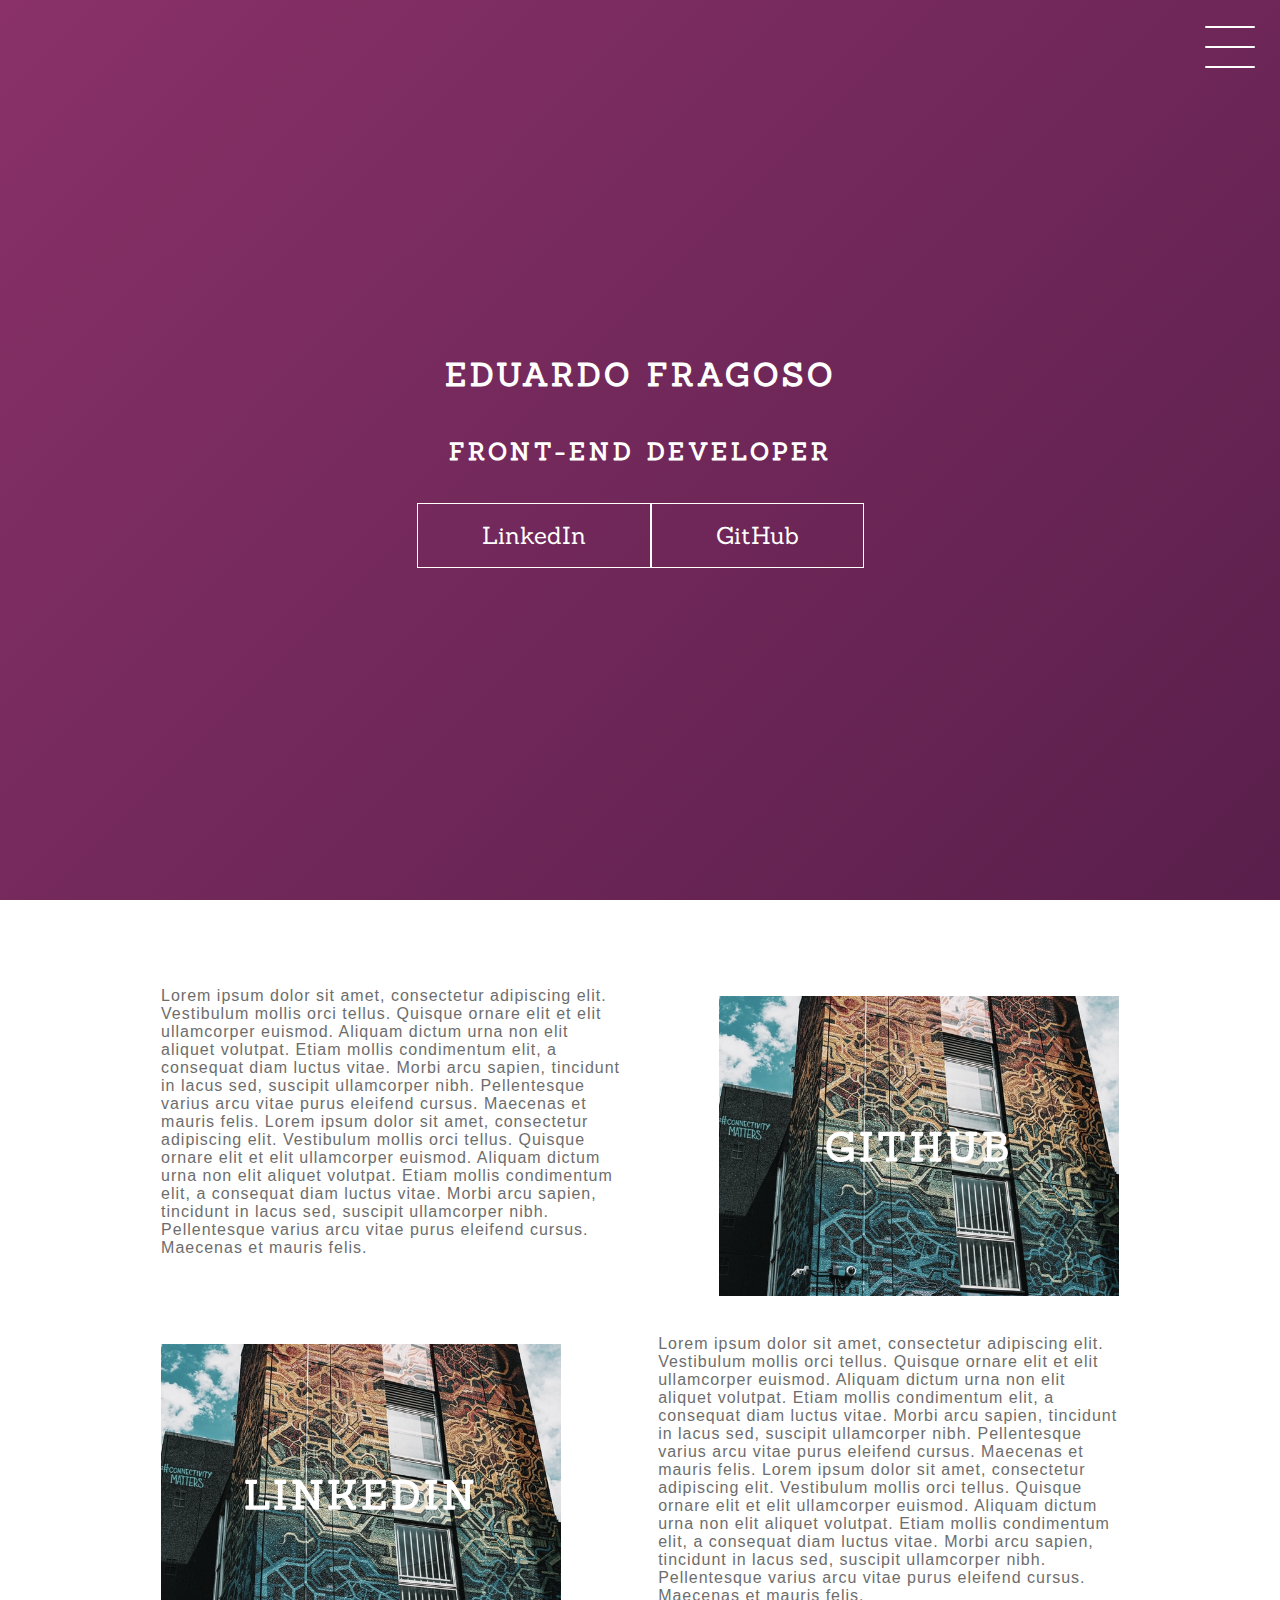
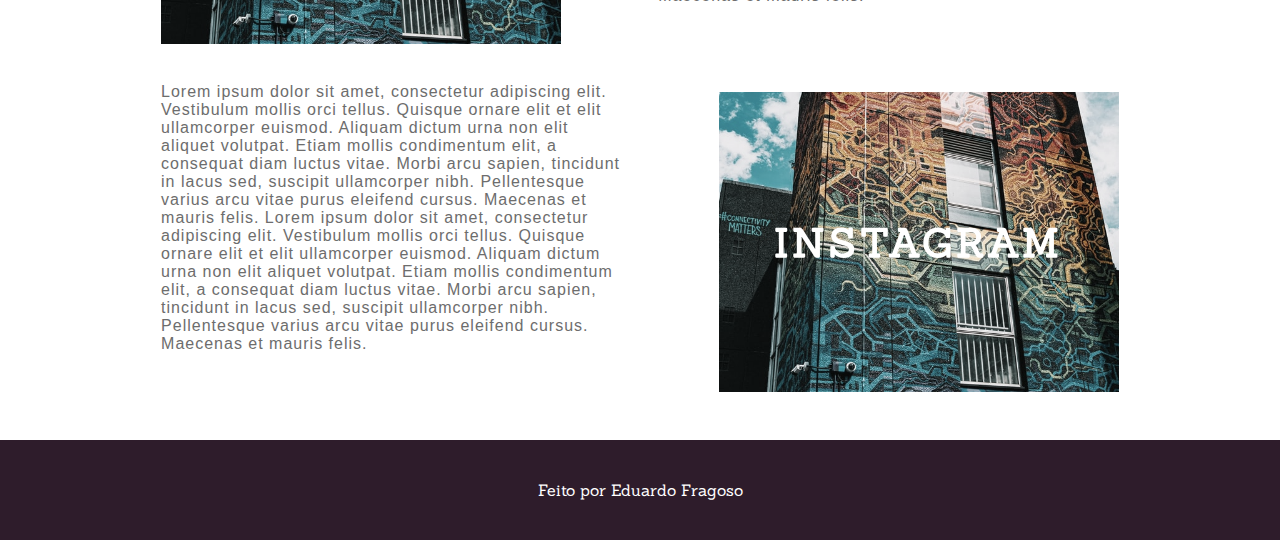
<file: index.html>
<!DOCTYPE html>
<html lang="en">
<head>
    <meta charset="UTF-8">
    <title>Eduardo Fragoso</title>
    <link rel="stylesheet" href="style.css">
</head>
<body>
    <header class="header-wrapper">
        <div class="header">
            <div class="checkbox-container">
                <div class="checkbox-wrapper">
                    <input type="checkbox" id="toggle">
                    <label class="checkbox" for="toggle">
                        <div class="trace"></div>
                        <div class="trace"></div>
                        <div class="trace"></div>
                    </label>
                    <div class="menu"></div>
                    <nav class="menu-items">
                        <ul>
                            <li>
                                <a href="#">Home</a>
                            </li>
                            <li>
                                <a href="#">Sobre</a>
                            </li>
                            <li>
                                <a href="#">Projetos</a>
                            </li>
                        </ul>
                    </nav>
                </div>
            </div>
        </div>
        <h1>Eduardo Fragoso</h1>
        <h2>Front-end Developer</h2>
        <div class="social-media">
            <a href="#">LinkedIn</a>
            <a href="#">GitHub</a>
        </div>
    </header>
    <main class="container">
        <div class="card-container">
            <div class="card-text">
                Lorem ipsum dolor sit amet, consectetur adipiscing elit. Vestibulum mollis orci tellus.
                Quisque ornare elit et elit ullamcorper euismod. Aliquam dictum urna non elit aliquet volutpat.
                Etiam mollis condimentum elit, a consequat diam luctus vitae. Morbi arcu sapien, tincidunt in lacus sed,
                suscipit ullamcorper nibh. Pellentesque varius arcu vitae purus eleifend cursus.
                Maecenas et mauris felis.
                Lorem ipsum dolor sit amet, consectetur adipiscing elit. Vestibulum mollis orci tellus.
                Quisque ornare elit et elit ullamcorper euismod. Aliquam dictum urna non elit aliquet volutpat.
                Etiam mollis condimentum elit, a consequat diam luctus vitae. Morbi arcu sapien, tincidunt in lacus sed,
                suscipit ullamcorper nibh. Pellentesque varius arcu vitae purus eleifend cursus.
                Maecenas et mauris felis.
            </div>
            <div class="card">
                <div class="card-wrapper">
                    <h2>GitHub</h2>
                    <p>Veja Meus Projetos</p>
                </div>
            </div>
        </div>
        <div class="card-container">
            <div class="card">
                <div class="card-wrapper">
                    <h2>LinkedIn</h2>
                    <p>Acompanhe minha carreira!</p>
                </div>
            </div>
            <div class="card-text">
                Lorem ipsum dolor sit amet, consectetur adipiscing elit. Vestibulum mollis orci tellus.
                Quisque ornare elit et elit ullamcorper euismod. Aliquam dictum urna non elit aliquet volutpat.
                Etiam mollis condimentum elit, a consequat diam luctus vitae. Morbi arcu sapien, tincidunt in lacus sed,
                suscipit ullamcorper nibh. Pellentesque varius arcu vitae purus eleifend cursus.
                Maecenas et mauris felis.
                Lorem ipsum dolor sit amet, consectetur adipiscing elit. Vestibulum mollis orci tellus.
                Quisque ornare elit et elit ullamcorper euismod. Aliquam dictum urna non elit aliquet volutpat.
                Etiam mollis condimentum elit, a consequat diam luctus vitae. Morbi arcu sapien, tincidunt in lacus sed,
                suscipit ullamcorper nibh. Pellentesque varius arcu vitae purus eleifend cursus.
                Maecenas et mauris felis.
            </div>
        </div>
        <div class="card-container">
            <div class="card-text">
                Lorem ipsum dolor sit amet, consectetur adipiscing elit. Vestibulum mollis orci tellus.
                Quisque ornare elit et elit ullamcorper euismod. Aliquam dictum urna non elit aliquet volutpat.
                Etiam mollis condimentum elit, a consequat diam luctus vitae. Morbi arcu sapien, tincidunt in lacus sed,
                suscipit ullamcorper nibh. Pellentesque varius arcu vitae purus eleifend cursus.
                Maecenas et mauris felis.
                Lorem ipsum dolor sit amet, consectetur adipiscing elit. Vestibulum mollis orci tellus.
                Quisque ornare elit et elit ullamcorper euismod. Aliquam dictum urna non elit aliquet volutpat.
                Etiam mollis condimentum elit, a consequat diam luctus vitae. Morbi arcu sapien, tincidunt in lacus sed,
                suscipit ullamcorper nibh. Pellentesque varius arcu vitae purus eleifend cursus.
                Maecenas et mauris felis.
            </div>
            <div class="card">
                <div class="card-wrapper">
                    <h2>Instagram</h2>
                    <p>Ou mais do meu dia-a-dia ;)</p>
                </div>
            </div>
        </div>
    </main>
    <footer class="footer">
        Feito por Eduardo Fragoso
    </footer>
</body>
</html>
</file>
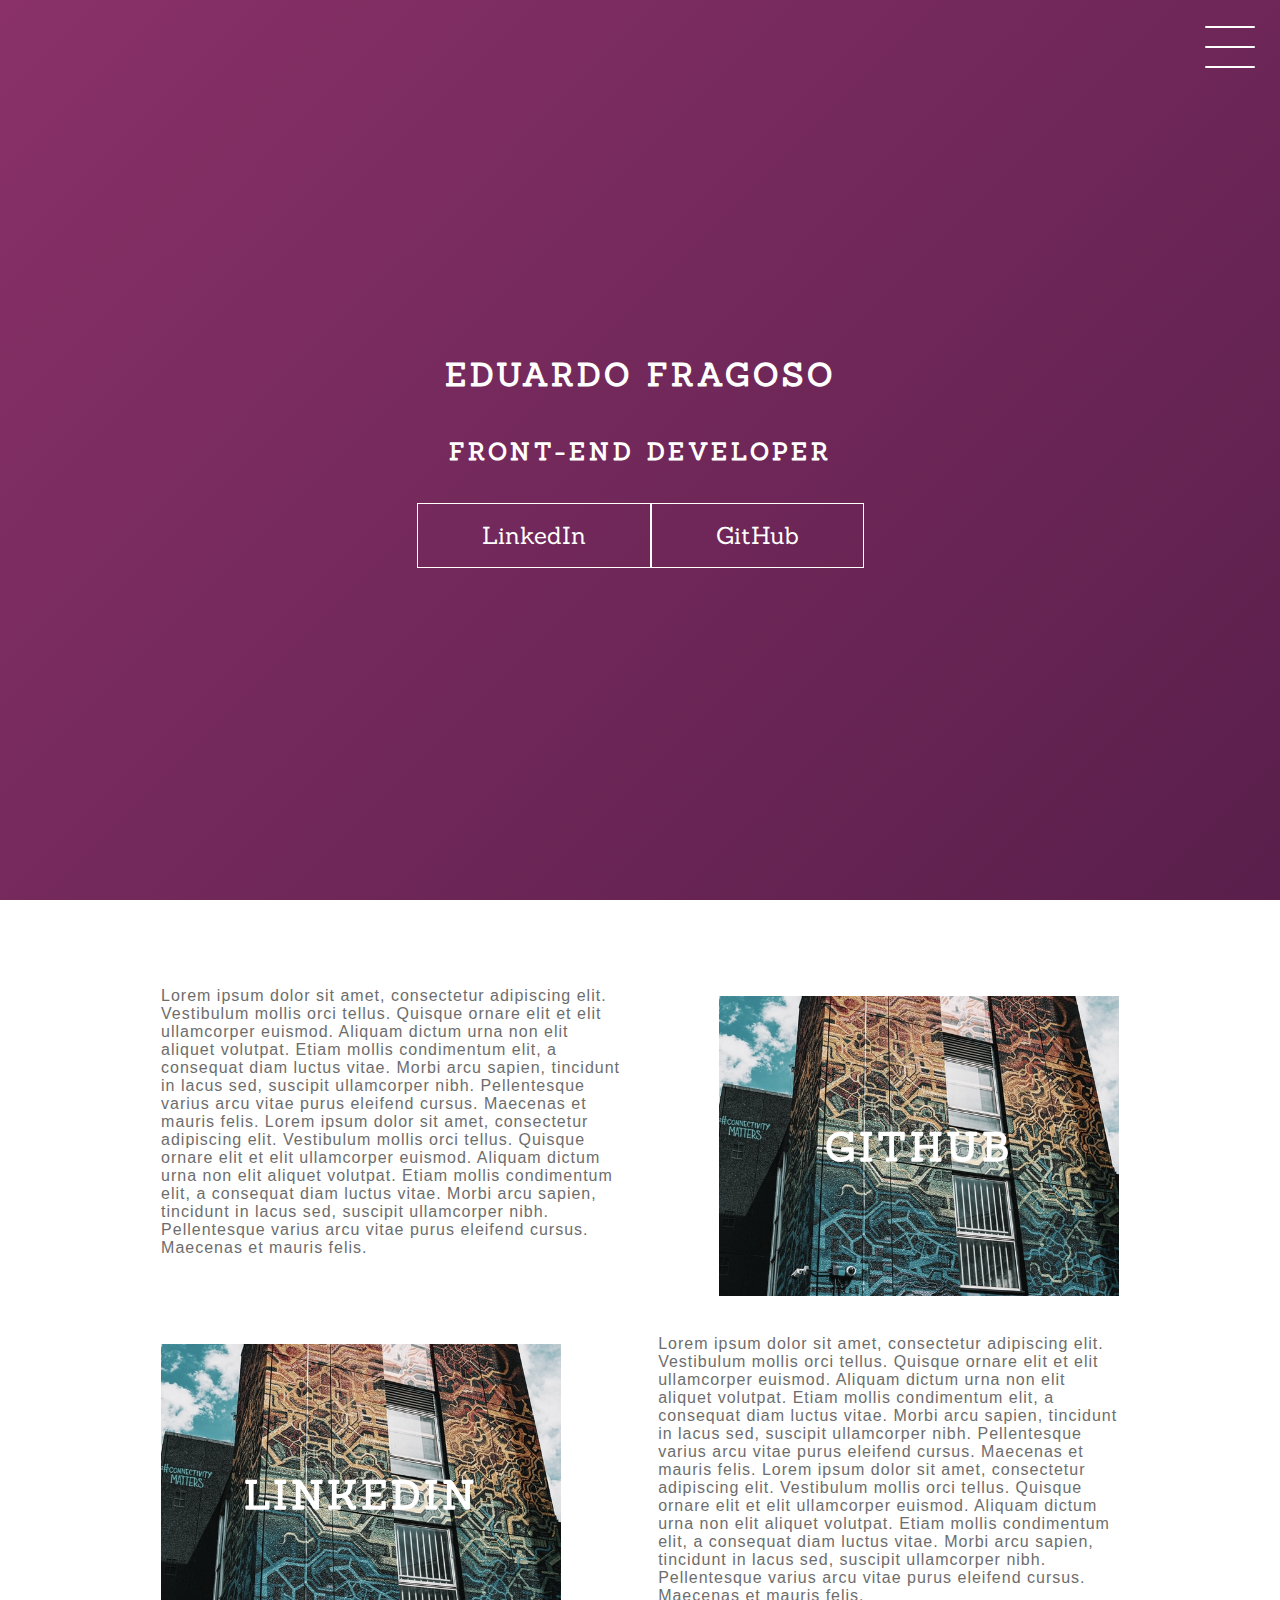
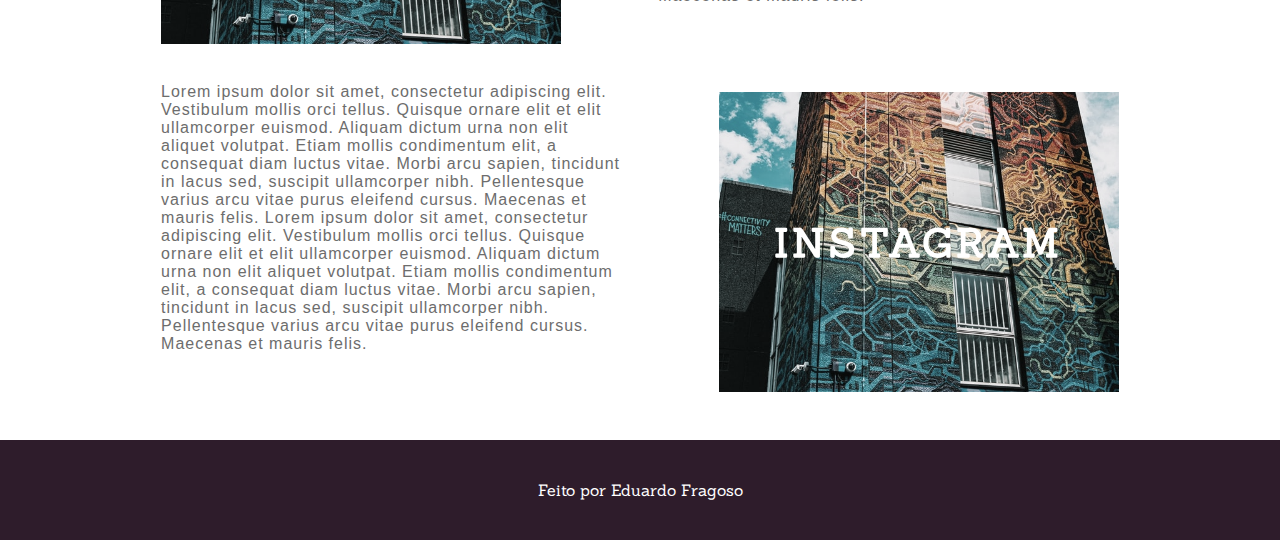
<file: src/index.html>
<!DOCTYPE html>
<html lang="en">
<head>
    <meta charset="UTF-8">
    <title>Title</title>
    <link rel="stylesheet" href="style.css">
</head>
<body>
    <header class="header-wrapper">
        <div class="header">
            <div class="checkbox-container">
                <div class="checkbox-wrapper">
                    <input type="checkbox" id="toggle">
                    <label class="checkbox" for="toggle">
                        <div class="trace"></div>
                        <div class="trace"></div>
                        <div class="trace"></div>
                    </label>
                    <div class="menu"></div>
                    <nav class="menu-items">
                        <ul>
                            <li>
                                <a href="#">Home</a>
                            </li>
                            <li>
                                <a href="#">Sobre</a>
                            </li>
                            <li>
                                <a href="#">Projetos</a>
                            </li>
                        </ul>
                    </nav>
                </div>
            </div>
        </div>
        <h1>Eduardo Fragoso</h1>
        <h2>Front-end Developer</h2>
        <div class="social-media">
            <a href="#">LinkedIn</a>
            <a href="#">GitHub</a>
        </div>
    </header>
    <main class="container">
        <div class="card-container">
            <div class="card-text">
                Lorem ipsum dolor sit amet, consectetur adipiscing elit. Vestibulum mollis orci tellus.
                Quisque ornare elit et elit ullamcorper euismod. Aliquam dictum urna non elit aliquet volutpat.
                Etiam mollis condimentum elit, a consequat diam luctus vitae. Morbi arcu sapien, tincidunt in lacus sed,
                suscipit ullamcorper nibh. Pellentesque varius arcu vitae purus eleifend cursus.
                Maecenas et mauris felis.
                Lorem ipsum dolor sit amet, consectetur adipiscing elit. Vestibulum mollis orci tellus.
                Quisque ornare elit et elit ullamcorper euismod. Aliquam dictum urna non elit aliquet volutpat.
                Etiam mollis condimentum elit, a consequat diam luctus vitae. Morbi arcu sapien, tincidunt in lacus sed,
                suscipit ullamcorper nibh. Pellentesque varius arcu vitae purus eleifend cursus.
                Maecenas et mauris felis.
            </div>
            <div class="card">
                <div class="card-wrapper">
                    <h2>GitHub</h2>
                    <p>Veja Meus Projetos</p>
                </div>
            </div>
        </div>
        <div class="card-container">
            <div class="card">
                <div class="card-wrapper">
                    <h2>LinkedIn</h2>
                    <p>Acompanhe minha carreira!</p>
                </div>
            </div>
            <div class="card-text">
                Lorem ipsum dolor sit amet, consectetur adipiscing elit. Vestibulum mollis orci tellus.
                Quisque ornare elit et elit ullamcorper euismod. Aliquam dictum urna non elit aliquet volutpat.
                Etiam mollis condimentum elit, a consequat diam luctus vitae. Morbi arcu sapien, tincidunt in lacus sed,
                suscipit ullamcorper nibh. Pellentesque varius arcu vitae purus eleifend cursus.
                Maecenas et mauris felis.
                Lorem ipsum dolor sit amet, consectetur adipiscing elit. Vestibulum mollis orci tellus.
                Quisque ornare elit et elit ullamcorper euismod. Aliquam dictum urna non elit aliquet volutpat.
                Etiam mollis condimentum elit, a consequat diam luctus vitae. Morbi arcu sapien, tincidunt in lacus sed,
                suscipit ullamcorper nibh. Pellentesque varius arcu vitae purus eleifend cursus.
                Maecenas et mauris felis.
            </div>
        </div>
        <div class="card-container">
            <div class="card-text">
                Lorem ipsum dolor sit amet, consectetur adipiscing elit. Vestibulum mollis orci tellus.
                Quisque ornare elit et elit ullamcorper euismod. Aliquam dictum urna non elit aliquet volutpat.
                Etiam mollis condimentum elit, a consequat diam luctus vitae. Morbi arcu sapien, tincidunt in lacus sed,
                suscipit ullamcorper nibh. Pellentesque varius arcu vitae purus eleifend cursus.
                Maecenas et mauris felis.
                Lorem ipsum dolor sit amet, consectetur adipiscing elit. Vestibulum mollis orci tellus.
                Quisque ornare elit et elit ullamcorper euismod. Aliquam dictum urna non elit aliquet volutpat.
                Etiam mollis condimentum elit, a consequat diam luctus vitae. Morbi arcu sapien, tincidunt in lacus sed,
                suscipit ullamcorper nibh. Pellentesque varius arcu vitae purus eleifend cursus.
                Maecenas et mauris felis.
            </div>
            <div class="card">
                <div class="card-wrapper">
                    <h2>Instagram</h2>
                    <p>Ou mais do meu dia-a-dia ;)</p>
                </div>
            </div>
        </div>
    </main>
    <footer class="footer">
        Feito por Eduardo Fragoso
    </footer>
</body>
</html>
</file>
<file: style.css>
@import url('https://fonts.googleapis.com/css2?family=Sanchez&display=swap');

body {
    padding: 0;
    margin: 0;
    color: #ffffff;
    font-family: 'sanchez', sans-serif;
}

/* HEADER */

.header-wrapper {
    height: 100vh;
    width: 100%;
    background: linear-gradient(-45deg, #050404, #2e1c2b, #4a1942, #893168);
    background-size: 400% 400%;
    display: flex;
    flex-direction: column;
    align-items: center;
    justify-content: center;
    position: relative;
    animation: backgroundTransition 8s ease-in-out infinite;
}

h1 {
    text-transform: uppercase;
    letter-spacing: 4px;
}

h2 {
    text-transform: uppercase;
    letter-spacing: 4px;
}

.social-media {
    margin-top: 1rem;
    display: flex;
}

.social-media a {
    text-decoration: none;
    color: white;
    font-size: 24px;
    padding: 1rem 4rem;
    border: 1px solid white;
    min-width: 4rem;
    display: flex;
    justify-content: center;
    align-items: center;
    transition: .5s cubic-bezier(0.55, 0.25, 0.675, 0.97);
}

a:hover {
    color: #2e1c2b;
    background-color: white;
}

@keyframes backgroundTransition {
    0% {
        background-position: 0% 80%;
    }
    50% {
        background-position: 80% 100%;
    }
    100% {
        background-position: 0% 90%;
    }
}

/* MENU HAMBUGUER */

.checkbox-container {
    display: flex;
    justify-content: center;
    align-items: center;
}

.checkbox {
    height: 100px;
    width: 100px;
    position: absolute;
    top: 0;
    right: 0;
    display: flex;
    justify-content: center;
    cursor: pointer;
    z-index: 9999;
    transition: 400ms ease-in-out 0s;
}

.checkbox .trace {
    width: 50px;
    height: 2px;
    background-color: white;
    position: absolute;
    border-radius: 4px;
    transition: 0.5s ease-in-out;
}

.checkbox .trace:nth-child(1) {
    top: 26px;
    transform: rotate(0);
}

.checkbox .trace:nth-child(2) {
    top: 46px;
    transform: rotate(0);
}

.checkbox .trace:nth-child(3) {
    top: 66px;
    transform: rotate(0);
}

#toggle {
    display: none;
}

/* MENU */

.menu {
    position: absolute;
    top: 28px;
    right: 30px;
    background: transparent;
    height: 40px;
    width: 40px;
    border-radius: 50%;
    box-shadow: 0px 0px 0px 0px white;
    z-index: -1;
    transition: 400ms ease-in-out 0s;
}

.menu-items {
    position: fixed;
    top: 0;
    left: 0;
    width: 100%;
    height: 100vh;
    display: flex;
    justify-content: center;
    align-items: center;
    z-index: 2;
    opacity: 0;
    visibility: hidden;
    transition: 400ms ease-in-out 0s;
}

.menu-items ul {
    list-style-type: none;
}

.menu-items ul li a {
    margin: 10px 0;
    color: #2e1c2b;
    text-decoration: none;
    text-transform: uppercase;
    letter-spacing: 4px;
    font-size: 40px;
}

/* ANIMAÇÃO DO MENU */

#toggle:checked + .checkbox .trace:nth-child(1) {
    transform: rotate(45deg);
    background-color: #2e1c2b;
    top: 47px;
}

#toggle:checked + .checkbox .trace:nth-child(2) {
    transform: translateX(-100px);
    width: 30px;
    visibility: hidden;
    opacity: 0;
}

#toggle:checked + .checkbox .trace:nth-child(3) {
    transform: rotate(-45deg);
    background-color: #2e1c2b;
    top: 48px;
}

#toggle:checked + .checkbox {
    background-color: white;
}

#toggle:checked ~ .menu {
    box-shadow: 0px 0px 0px 100vmax white;
    z-index: 1;
}

#toggle:checked ~ .menu-items {
    visibility: visible;
    opacity: 1;
}

/* CARDS */

.container {
    width: 100%;
    height: auto;
    display: flex;
    flex-direction: column;
    justify-content: space-evenly;
    align-items: center;
    margin: 3rem 0;
}

.card-container {
    display: flex;
    align-items: center;
    justify-content: space-evenly;
    width: 90%;
}

.card {
    height: 300px;
    width: 400px;
    margin: 3rem 0 0 0;
    background-image: url("connectivity.jpg");
    background-position: center;
    background-repeat: no-repeat;
    background-size: cover;
    display: flex;
    justify-content: center;
    align-items: center;
    filter: grayscale(0.5);
    color: white;
    cursor: pointer;
    transition: 0.3s;
}

.card-text {
    width: 40%;
    font-family: sans-serif;
    letter-spacing: 1px;
    color: rgb(109, 109, 109);
}

.card-wrapper {
    text-align: center;
    display: flex;
    flex-direction: column;
    justify-content: center;
    align-items: center;
    position: relative;
}

.card-wrapper::before {
    content: '';
    position: absolute;
    height: 100px;
    width: 100px;
    display: block;
    border: 1px solid white;
    opacity: 0;
    transition: 0.3s;
}

.card-wrapper h2 {
    font-size: 40px;
    text-transform: uppercase;
    letter-spacing: 4px;
    margin: 0;
    transition: 0.3s;
}

.card-wrapper p {
    font-size: 0;
    visibility: hidden;
    opacity: 0;
    font-weight: bold;
    text-transform: uppercase;
    transition: 0.3s;
}

.card:hover {
    filter: unset;
}

.card:hover > .card-wrapper::before {
    height: 250px;
    width: 350px;
    opacity: 1;
}

.card:hover > .card-wrapper p {
    font-size: 14px;
    opacity: 1;
    visibility: visible;
}

/* FOOTER */

.footer {
    height: 100px;
    width: 100%;
    display: flex;
    justify-content: center;
    align-items: center;
    background-color: #2e1c2b;
}

/* RESPONSIVO */

@media(max-width: 800px) {
    .social-media {
        display: flex;
        flex-direction: column;
    }

    .container {
        margin-top: 0;
    }

    .card-container {
        flex-direction: column;
    }

    .container .card-container:nth-child(1),
    .container .card-container:nth-child(3) {
        flex-direction: column-reverse;
    }

    .card {
        height: 250px;
        width: 250px;
    }

    .card-text {
        width: 90%;
        margin-top: 2rem;
        text-align: center;
    }
    .card:hover > .card-wrapper::before {
        height: 190px;
        width: 190px;
    }
}

/* Imagem utilizado no projeto
https://unsplash.com/photos/5pRfvU5dCBo?utm_source=unsplash&utm_medium=referral&utm_content=creditShareLink
*/
</file>
<file: src/style.css>
@import url('https://fonts.googleapis.com/css2?family=Sanchez&display=swap');

body {
    padding: 0;
    margin: 0;
    color: #ffffff;
    font-family: 'sanchez', sans-serif;
}

/* HEADER */

.header-wrapper {
    height: 100vh;
    width: 100%;
    background: linear-gradient(-45deg, #050404, #2e1c2b, #4a1942, #893168);
    background-size: 400% 400%;
    display: flex;
    flex-direction: column;
    align-items: center;
    justify-content: center;
    position: relative;
    animation: backgroundTransition 8s ease-in-out infinite;
}

h1 {
    text-transform: uppercase;
    letter-spacing: 4px;
}

h2 {
    text-transform: uppercase;
    letter-spacing: 4px;
}

.social-media {
    margin-top: 1rem;
    display: flex;
}

.social-media a {
    text-decoration: none;
    color: white;
    font-size: 24px;
    padding: 1rem 4rem;
    border: 1px solid white;
    min-width: 4rem;
    display: flex;
    justify-content: center;
    align-items: center;
    transition: .5s cubic-bezier(0.55, 0.25, 0.675, 0.97);
}

a:hover {
    color: #2e1c2b;
    background-color: white;
}

@keyframes backgroundTransition {
    0% {
        background-position: 0% 80%;
    }
    50% {
        background-position: 80% 100%;
    }
    100% {
        background-position: 0% 90%;
    }
}

/* MENU HAMBUGUER */

.checkbox-container {
    display: flex;
    justify-content: center;
    align-items: center;
}

.checkbox {
    height: 100px;
    width: 100px;
    position: absolute;
    top: 0;
    right: 0;
    display: flex;
    justify-content: center;
    cursor: pointer;
    z-index: 9999;
    transition: 400ms ease-in-out 0s;
}

.checkbox .trace {
    width: 50px;
    height: 2px;
    background-color: white;
    position: absolute;
    border-radius: 4px;
    transition: 0.5s ease-in-out;
}

.checkbox .trace:nth-child(1) {
    top: 26px;
    transform: rotate(0);
}

.checkbox .trace:nth-child(2) {
    top: 46px;
    transform: rotate(0);
}

.checkbox .trace:nth-child(3) {
    top: 66px;
    transform: rotate(0);
}

#toggle {
    display: none;
}

/* MENU */

.menu {
    position: absolute;
    top: 28px;
    right: 30px;
    background: transparent;
    height: 40px;
    width: 40px;
    border-radius: 50%;
    box-shadow: 0px 0px 0px 0px white;
    z-index: -1;
    transition: 400ms ease-in-out 0s;
}

.menu-items {
    position: fixed;
    top: 0;
    left: 0;
    width: 100%;
    height: 100vh;
    display: flex;
    justify-content: center;
    align-items: center;
    z-index: 2;
    opacity: 0;
    visibility: hidden;
    transition: 400ms ease-in-out 0s;
}

.menu-items ul {
    list-style-type: none;
}

.menu-items ul li a {
    margin: 10px 0;
    color: #2e1c2b;
    text-decoration: none;
    text-transform: uppercase;
    letter-spacing: 4px;
    font-size: 40px;
}

/* ANIMAÇÃO DO MENU */

#toggle:checked + .checkbox .trace:nth-child(1) {
    transform: rotate(45deg);
    background-color: #2e1c2b;
    top: 47px;
}

#toggle:checked + .checkbox .trace:nth-child(2) {
    transform: translateX(-100px);
    width: 30px;
    visibility: hidden;
    opacity: 0;
}

#toggle:checked + .checkbox .trace:nth-child(3) {
    transform: rotate(-45deg);
    background-color: #2e1c2b;
    top: 48px;
}

#toggle:checked + .checkbox {
    background-color: white;
}

#toggle:checked ~ .menu {
    box-shadow: 0px 0px 0px 100vmax white;
    z-index: 1;
}

#toggle:checked ~ .menu-items {
    visibility: visible;
    opacity: 1;
}

/* CARDS */

.container {
    width: 100%;
    height: auto;
    display: flex;
    flex-direction: column;
    justify-content: space-evenly;
    align-items: center;
    margin: 3rem 0;
}

.card-container {
    display: flex;
    align-items: center;
    justify-content: space-evenly;
    width: 90%;
}

.card {
    height: 300px;
    width: 400px;
    margin: 3rem 0 0 0;
    background-image: url("./connectivity.jpg");
    background-position: center;
    background-repeat: no-repeat;
    background-size: cover;
    display: flex;
    justify-content: center;
    align-items: center;
    filter: grayscale(0.5);
    color: white;
    cursor: pointer;
    transition: 0.3s;
}

.card-text {
    width: 40%;
    font-family: sans-serif;
    letter-spacing: 1px;
    color: rgb(109, 109, 109);
}

.card-wrapper {
    text-align: center;
    display: flex;
    flex-direction: column;
    justify-content: center;
    align-items: center;
    position: relative;
}

.card-wrapper::before {
    content: '';
    position: absolute;
    height: 100px;
    width: 100px;
    display: block;
    border: 1px solid white;
    opacity: 0;
    transition: 0.3s;
}

.card-wrapper h2 {
    font-size: 40px;
    text-transform: uppercase;
    letter-spacing: 4px;
    margin: 0;
    transition: 0.3s;
}

.card-wrapper p {
    font-size: 0;
    visibility: hidden;
    opacity: 0;
    font-weight: bold;
    text-transform: uppercase;
    transition: 0.3s;
}

.card:hover {
    filter: unset;
}

.card:hover > .card-wrapper::before {
    height: 250px;
    width: 350px;
    opacity: 1;
}

.card:hover > .card-wrapper p {
    font-size: 14px;
    opacity: 1;
    visibility: visible;
}

/* FOOTER */

.footer {
    height: 100px;
    width: 100%;
    display: flex;
    justify-content: center;
    align-items: center;
    background-color: #2e1c2b;
}

/* RESPONSIVO */

@media(max-width: 800px) {
    .social-media {
        display: flex;
        flex-direction: column;
    }

    .container {
        margin-top: 0;
    }

    .card-container {
        flex-direction: column;
    }

    .container .card-container:nth-child(1),
    .container .card-container:nth-child(3) {
        flex-direction: column-reverse;
    }

    .card {
        height: 250px;
        width: 250px;
    }

    .card-text {
        width: 90%;
        margin-top: 2rem;
        text-align: center;
    }
    .card:hover > .card-wrapper::before {
        height: 190px;
        width: 190px;
    }
}

/* Imagem utilizado no projeto
https://unsplash.com/photos/5pRfvU5dCBo?utm_source=unsplash&utm_medium=referral&utm_content=creditShareLink
*/
</file>
